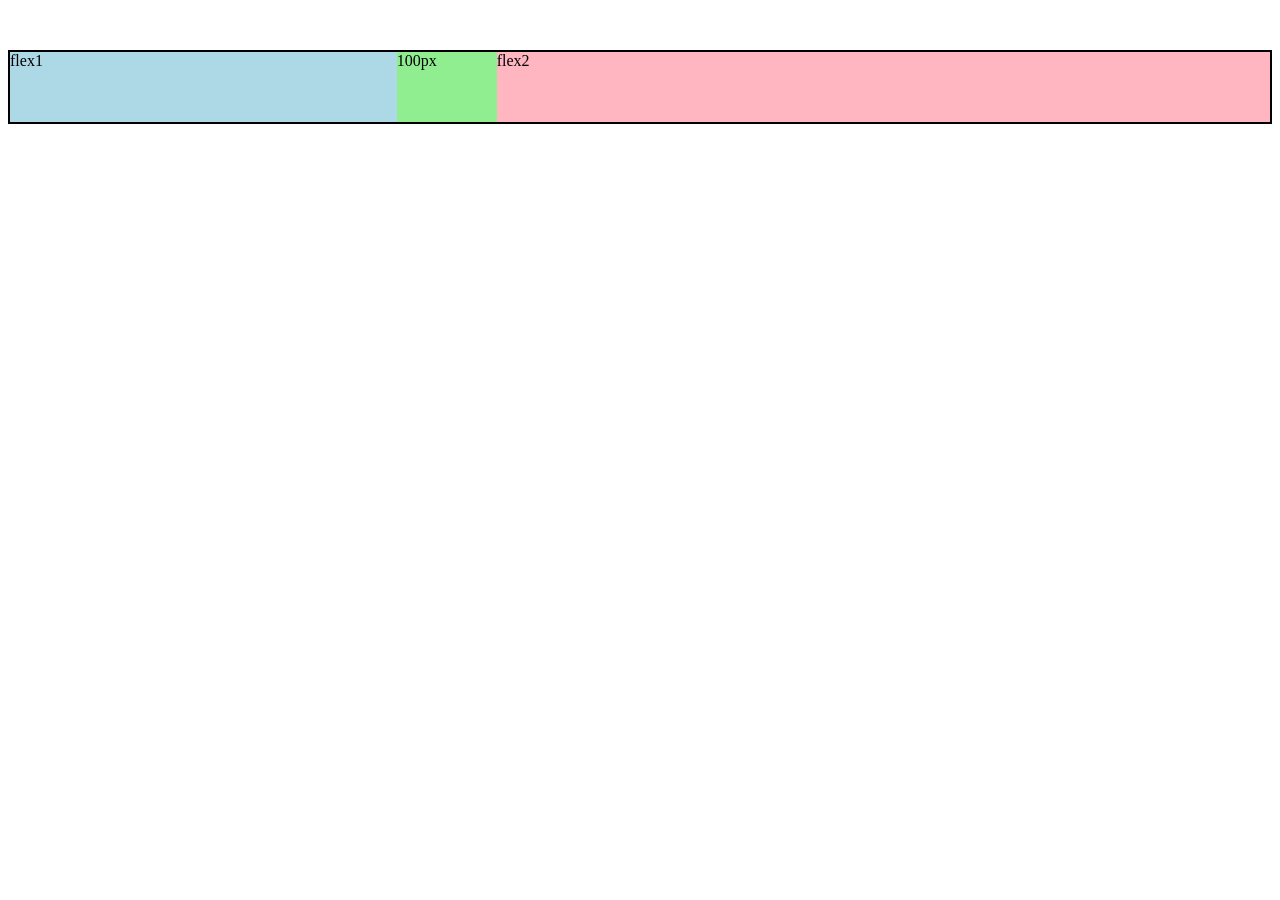
<file: flex.html>
<!DOCTYPE html>
<html>
<head> </head>
<body>
<div style="display: flex; flex-direction: row; border: 2px solid black; margin-top: 50px; height: 70px;">
<div style="background-color: lightblue; flex: 1;"> flex1</div>
<div style="background-color: lightgreen; width: 100px;"> 100px </div>
<div style="background-color: lightpink; flex: 2;"> flex2 </div>
  </div>
</body>
</html>
</file>
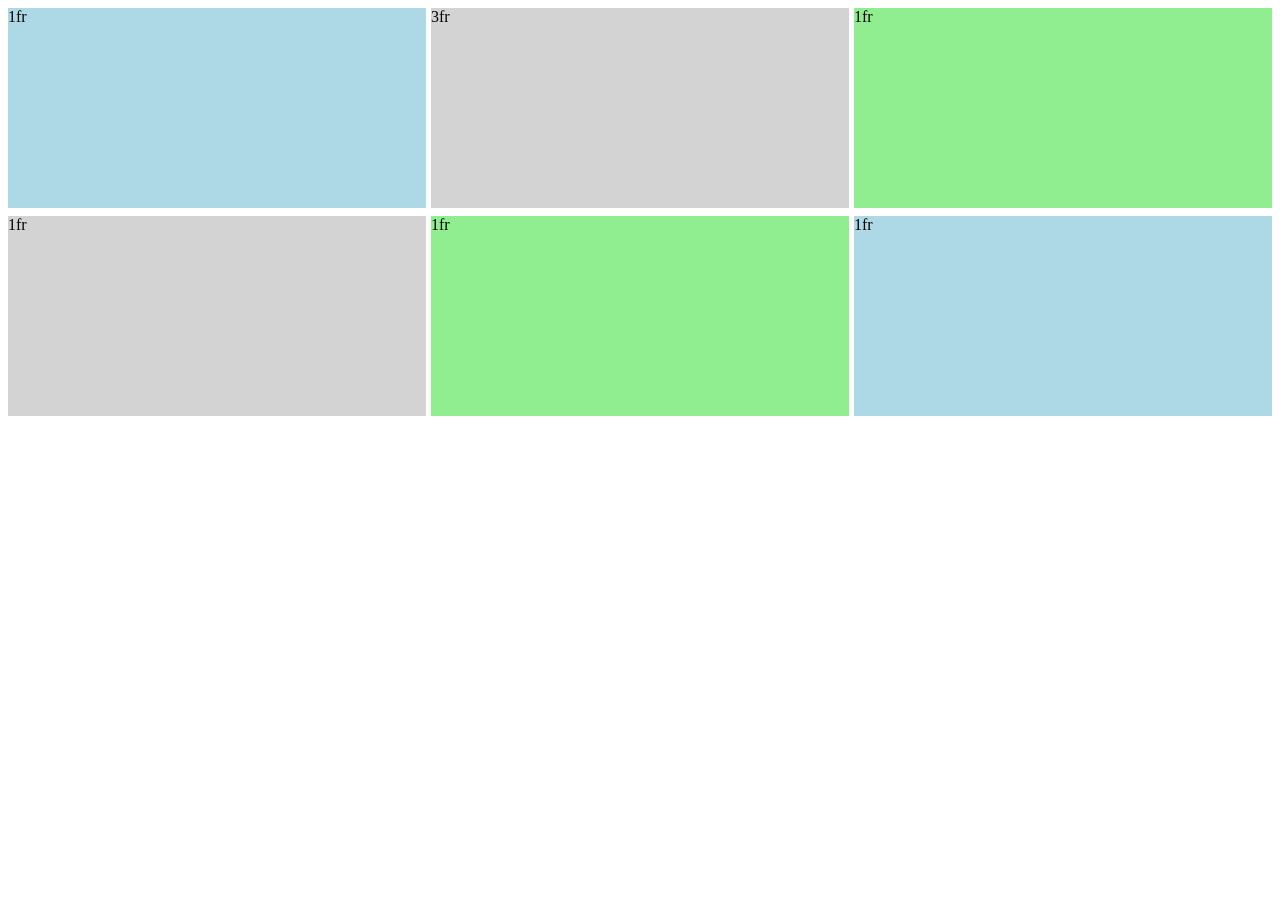
<file: grid.html>
<!DOCTYPE html>
 <html>
  <body>
     <div style=" display: grid; grid-template-columns: 1fr 1fr 1fr ; column-gap: 5px; row-gap: 8px; " >

        <div style="background-color: lightblue; height: 200px;" class="grid"> 1fr</div>
        <div style="background-color: lightgray;">3fr</div>
        <div style="background-color: lightgreen;"> 1fr</div>
        <div style="background-color: lightgray;  height: 200px;">1fr</div>
        <div style="background-color: lightgreen;"> 1fr</div>
        <div style="background-color: lightblue;"> 1fr</div>
    

     </div>
  </body>
 </html>
</file>
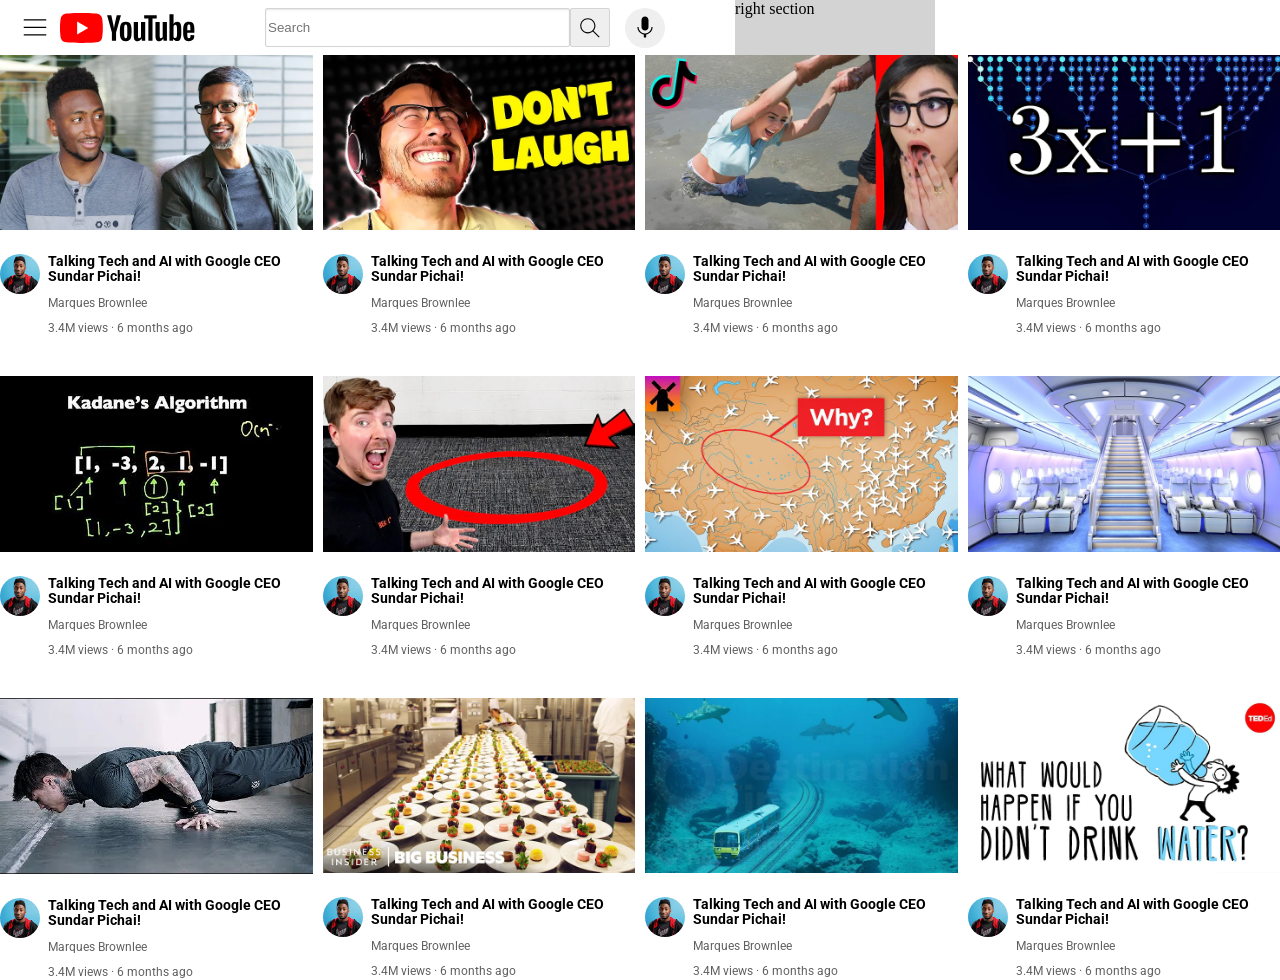
<file: Youtube.html>
<!DOCTYPE html>
<html>

<head>
    <title> YouTube </title>
    <link rel="preconnect" href="https://fonts.googleapis.com">
<link rel="preconnect" href="https://fonts.gstatic.com" crossorigin>
<link href="https://fonts.googleapis.com/css2?family=Roboto:ital,wght@0,100;0,300;0,400;0,500;0,700;0,900;1,100;1,300;1,400;1,500;1,700;1,900&display=swap" rel="stylesheet">
<link rel="stylesheet" href="styles/general.css">
<link rel="stylesheet" href="styles/video.css">
<link rel="stylesheet" href="styles/header.css">
</head>

<body>

  <div class="header"> 
    <div class="left-head"> <img class="three-dot" src="Youtube/into-to-html/hamburger-menu.svg"> <img class="yt-logo" src="Youtube/into-to-html/youtube-logo.svg"></div>
    <div class="middle-head">  <input class="searchbar" placeholder="Search"> <button class="search-button"><img class="Search-icon" src="Youtube/into-to-html/search.svg"  alt=""> </button> <button class="voice-button"><img class="voice-logo" src="Youtube/into-to-html/voice-search-icon.svg" alt="">  </button></div>
    <div class="right-head"> right section</div>
  </div>
 
  <div class="video-total-grid"> 
  <div class="video-preview">
    <div> <img class="thumbnail" src="Youtube/into-to-html/thumbnail-1.webp" alt=""></div>
    
    <div class="video-contain"  >
      <div class="video-grid">
      <div class="profile" > <img class="pro-pic" src="Youtube/into-to-html/channel-1.jpeg" alt=""></div>
      <div class="video-info" > 
        <p class="video-title">Talking Tech and AI with Google CEO Sundar Pichai!</p>
        <p class="author">Marques Brownlee</p>
        <p class="views"> 3.4M views · 6 months ago</p></div> 
      </div> 
    </div>
  </div>

  <div class="video-preview">
    <div> <img class="thumbnail" src="Youtube/into-to-html/thumbnail-2.webp" alt=""></div>
    <div class="video-contain"> <div class="video-grid">
      <div class="profile"> <img class="pro-pic" src="Youtube/into-to-html/channel-1.jpeg" alt=""></div>
      <div class="video-info"> 
        <p class="video-title">Talking Tech and AI with Google CEO Sundar Pichai!</p>
        <p class="author">Marques Brownlee</p>
        <p class="views"> 3.4M views · 6 months ago</p></div> </div>
      </div> 
  </div>

<div class="video-preview">
    <div> <img class="thumbnail" src="Youtube/into-to-html/thumbnail-3.webp" alt=""></div>
    <div class="video-contain"><div class="video-grid"> 
      <div class="profile"> <img class="pro-pic" src="Youtube/into-to-html/channel-1.jpeg" alt=""></div>
      <div class="video-info"> 
        <p class="video-title">Talking Tech and AI with Google CEO Sundar Pichai!</p>
        <p class="author">Marques Brownlee</p>
        <p class="views"> 3.4M views · 6 months ago</p></div> </div>
      </div> 
  </div>

  <div class="video-preview">
    <div> <img class="thumbnail" src="Youtube/into-to-html/thumbnail-4.webp" alt=""></div>
    <div class="video-contain"><div class="video-grid">
      <div class="profile"> <img class="pro-pic" src="Youtube/into-to-html/channel-1.jpeg" alt=""></div>
      <div class="video-info"> 
        <p class="video-title">Talking Tech and AI with Google CEO Sundar Pichai!</p>
        <p class="author">Marques Brownlee</p>
        <p class="views"> 3.4M views · 6 months ago</p></div> </div>
      </div> 
  </div>
  <div class="video-preview">
    <div> <img class="thumbnail" src="Youtube/into-to-html/thumbnail-5.webp" alt=""></div>
    <div class="video-contain"><div class="video-grid"> 
      <div class="profile"> <img class="pro-pic" src="Youtube/into-to-html/channel-1.jpeg" alt=""></div>
      <div class="video-info"> 
        <p class="video-title">Talking Tech and AI with Google CEO Sundar Pichai!</p>
        <p class="author">Marques Brownlee</p>
        <p class="views"> 3.4M views · 6 months ago</p></div> </div>
      </div> 
  </div>


  <div class="video-preview">
    <div> <img class="thumbnail" src="Youtube/into-to-html/thumbnail-6.webp" alt=""></div>
    <div class="video-contain"><div class="video-grid"> 
      <div class="profile"> <img class="pro-pic" src="Youtube/into-to-html/channel-1.jpeg" alt=""></div>
      <div class="video-info"> 
        <p class="video-title">Talking Tech and AI with Google CEO Sundar Pichai!</p>
        <p class="author">Marques Brownlee</p>
        <p class="views"> 3.4M views · 6 months ago</p></div> </div>
      </div> 
  </div>

  <div class="video-preview">
    <div> <img class="thumbnail" src="Youtube/into-to-html/thumbnail-7.webp" alt=""></div>
    <div class="video-contain"><div class="video-grid"> 
      <div class="profile"> <img class="pro-pic" src="Youtube/into-to-html/channel-1.jpeg" alt=""></div>
      <div class="video-info"> 
        <p class="video-title">Talking Tech and AI with Google CEO Sundar Pichai!</p>
        <p class="author">Marques Brownlee</p>
        <p class="views"> 3.4M views · 6 months ago</p></div> </div>
      </div> 
  </div>

  <div class="video-preview">
    <div> <img class="thumbnail" src="Youtube/into-to-html/thumbnail-8.webp" alt=""></div>
    <div class="video-contain"><div class="video-grid"> 
      <div class="profile"> <img class="pro-pic" src="Youtube/into-to-html/channel-1.jpeg" alt=""></div>
      <div class="video-info"> 
        <p class="video-title">Talking Tech and AI with Google CEO Sundar Pichai!</p>
        <p class="author">Marques Brownlee</p>
        <p class="views"> 3.4M views · 6 months ago</p></div> </div>
      </div> 
  </div>

  <div class="video-preview">
    <div> <img class="thumbnail" src="Youtube/into-to-html/thumbnail-9.webp" alt=""></div>
    <div class="video-contain"><div class="video-grid"> 
      <div class="profile"> <img class="pro-pic" src="Youtube/into-to-html/channel-1.jpeg" alt=""></div>
      <div class="video-info"> 
        <p class="video-title">Talking Tech and AI with Google CEO Sundar Pichai!</p>
        <p class="author">Marques Brownlee</p>
        <p class="views"> 3.4M views · 6 months ago</p></div> </div>
      </div> 
  </div>

  <div class="video-preview">
    <div> <img class="thumbnail" src="Youtube/into-to-html/thumbnail-10.webp" alt=""></div>
    <div class="video-contain"><div class="video-grid"> 
      <div class="profile"> <img class="pro-pic" src="Youtube/into-to-html/channel-1.jpeg" alt=""></div>
      <div class="video-info"> 
        <p class="video-title">Talking Tech and AI with Google CEO Sundar Pichai!</p>
        <p class="author">Marques Brownlee</p>
        <p class="views"> 3.4M views · 6 months ago</p></div> </div>
      </div> 
  </div>

  <div class="video-preview">
    <div> <img class="thumbnail" src="Youtube/into-to-html/thumbnail-11.webp" alt=""></div>
    <div class="video-contain"><div class="video-grid"> 
      <div class="profile"> <img class="pro-pic" src="Youtube/into-to-html/channel-1.jpeg" alt=""></div>
      <div class="video-info"> 
        <p class="video-title">Talking Tech and AI with Google CEO Sundar Pichai!</p>
        <p class="author">Marques Brownlee</p>
        <p class="views"> 3.4M views · 6 months ago</p></div> </div>
      </div> 
  </div>

  <div class="video-preview">
    <div> <img class="thumbnail" src="Youtube/into-to-html/thumbnail-12.webp" alt=""></div>
    <div class="video-contain"><div class="video-grid"> 
      <div class="profile"> <img class="pro-pic" src="Youtube/into-to-html/channel-1.jpeg" alt=""></div>
      <div class="video-info"> 
        <p class="video-title">Talking Tech and AI with Google CEO Sundar Pichai!</p>
        <p class="author">Marques Brownlee</p>
        <p class="views"> 3.4M views · 6 months ago</p></div> </div>
      </div> 
  </div>
</div>

</body>
</html>
</file>
<file: styles/general.css>
p{
  font-family: 'Roboto'; 
  margin-top: 0px;
  margin-bottom: 0px;
}
body{
  margin: 0;
}
</file>
<file: styles/video.css>
.video-title{
  margin-top: 0%;
  margin-bottom: 12px;
  font-size: 14px;
 font-weight: bold; 
  line-height: 15px;}

.pro-pic{
  width: 40px;
  border-radius: 50px;
}
.video-contain{
  margin-top: 20px;
}
.author, .views{
  font-size: 12px;
  margin-top: 0%;
  line-height: 15px;
  color: rgb(96,96,96);
}
.author{
  margin-bottom: 10px;
}
.video-grid{
  display: grid;
  grid-template-columns: 40px 1fr;
  column-gap: 8px;
}
.video-total-grid{
  display: grid;
  grid-template-columns: 1fr 1fr 1fr 1fr;
  column-gap: 10px;
  row-gap: 40px;
}
.thumbnail{
  width: 100%;
}
</file>
<file: styles/header.css>
.header{
  height: 55px;
  display: flex;
  flex-direction: row;

}
.left-head{
  display: flex;
  align-items: center;
   
}
.right-head{
  background-color: lightgray;
  width: 200px;
}
.middle-head{
  flex: 1;
  margin-left: 70px;
  margin-right: 70px;
  max-width: 400px;
  display: flex;
  align-items: center;
}
.three-dot{
  height: 30px;
  margin-right: 10px;
  margin-left: 20px;
}
.yt-logo{
  height: 30px;
}

 
.Search-icon{
  margin-top: 4px;
  
}
.search-button{
  height: 39px;
  width: 40px;
  border-width: 1px;
  border-style: solid;
  border-left: -1;
  border-radius: 2px;
  border-color: rgb(212, 212, 212);
}
.voice-button{
  height: 40px;
  width: 40px;
  margin-left: 15px;
  border-radius: 20px;
  border-style: none;
  margin-top: 1px;
  
}
.Search-icon::placeholder{
  font-family: 'Roboto';
  font-size: 14px;
}
.searchbar{
  flex: 1;
  height: 35px;
  border-radius: 2px;
  box-shadow: inset 0 1px 2px rgba(0,0,0,0.1);
  border: 1px solid rgb(212, 212, 212)
}
</file>
